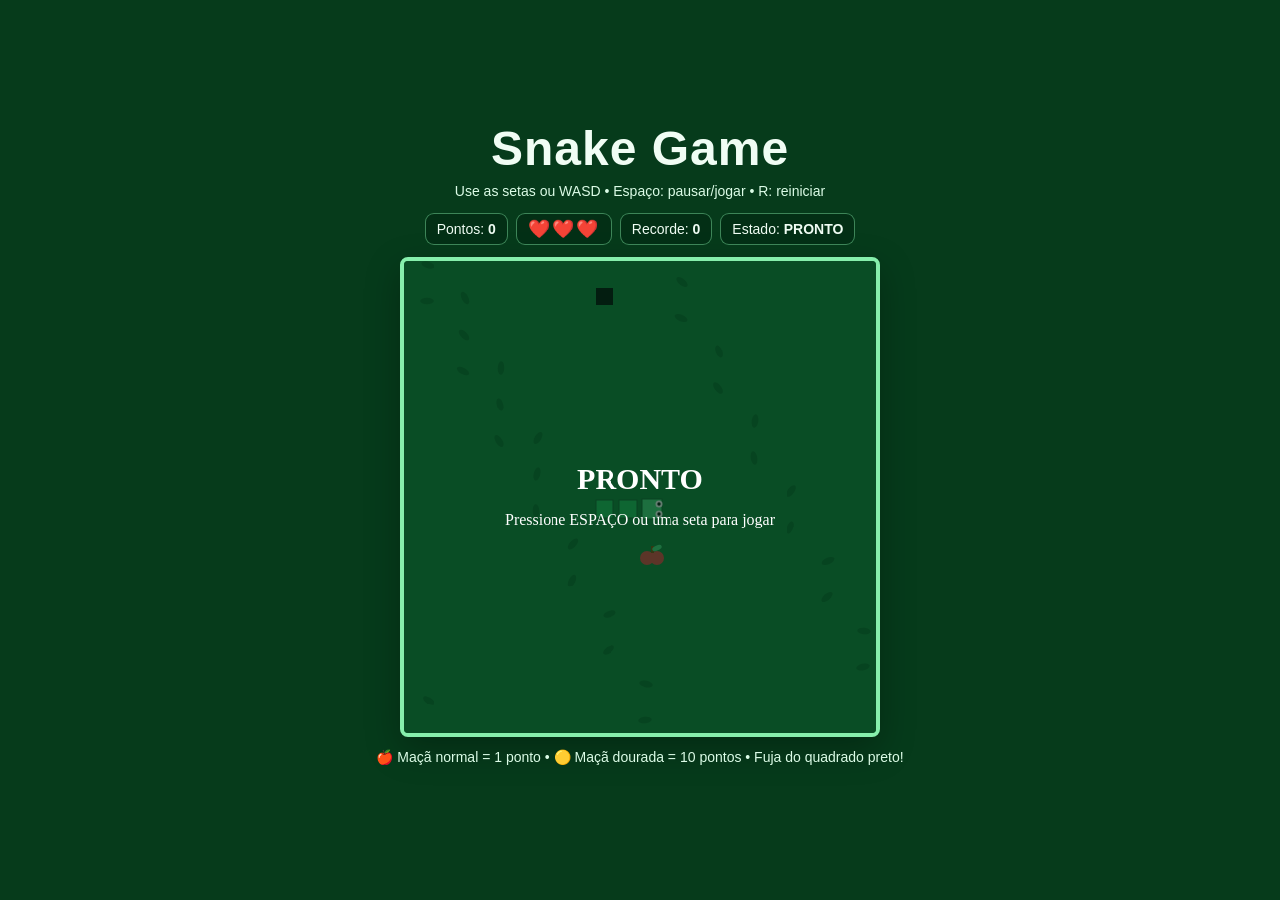
<file: index.html>
<!DOCTYPE html>
<html lang="pt-BR">
<head>
    <meta charset="UTF-8">
    <meta name="viewport" content="width=device-width, initial-scale=1.0">
    <link rel="stylesheet" href="style.css">
    <title>Snake Game</title>
</head>
<body>
    <main class="game-shell">
        <h1>Snake Game</h1>
        <p class="instructions">Use as setas ou WASD • Espaço: pausar/jogar • R: reiniciar</p>

        <div class="hud" aria-label="Informações do jogo">
            <div class="hud-item">Pontos: <strong id="score">0</strong></div>
            <div class="hud-item hearts" aria-label="Vidas">
                <span id="hearts" aria-live="polite">❤️❤️❤️</span>
            </div>
            <div class="hud-item">Recorde: <strong id="snake-best">0</strong></div>
            <div class="hud-item">Estado: <strong id="state">PRONTO</strong></div>
        </div>

        <canvas id="game" width="480" height="480" aria-label="Área do jogo da cobra"></canvas>

        <p class="hint">🍎 Maçã normal = 1 ponto • 🟡 Maçã dourada = 10 pontos • Fuja do quadrado preto!</p>
    </main>
    <script src="script.js"></script>
</body>
</html>
</file>
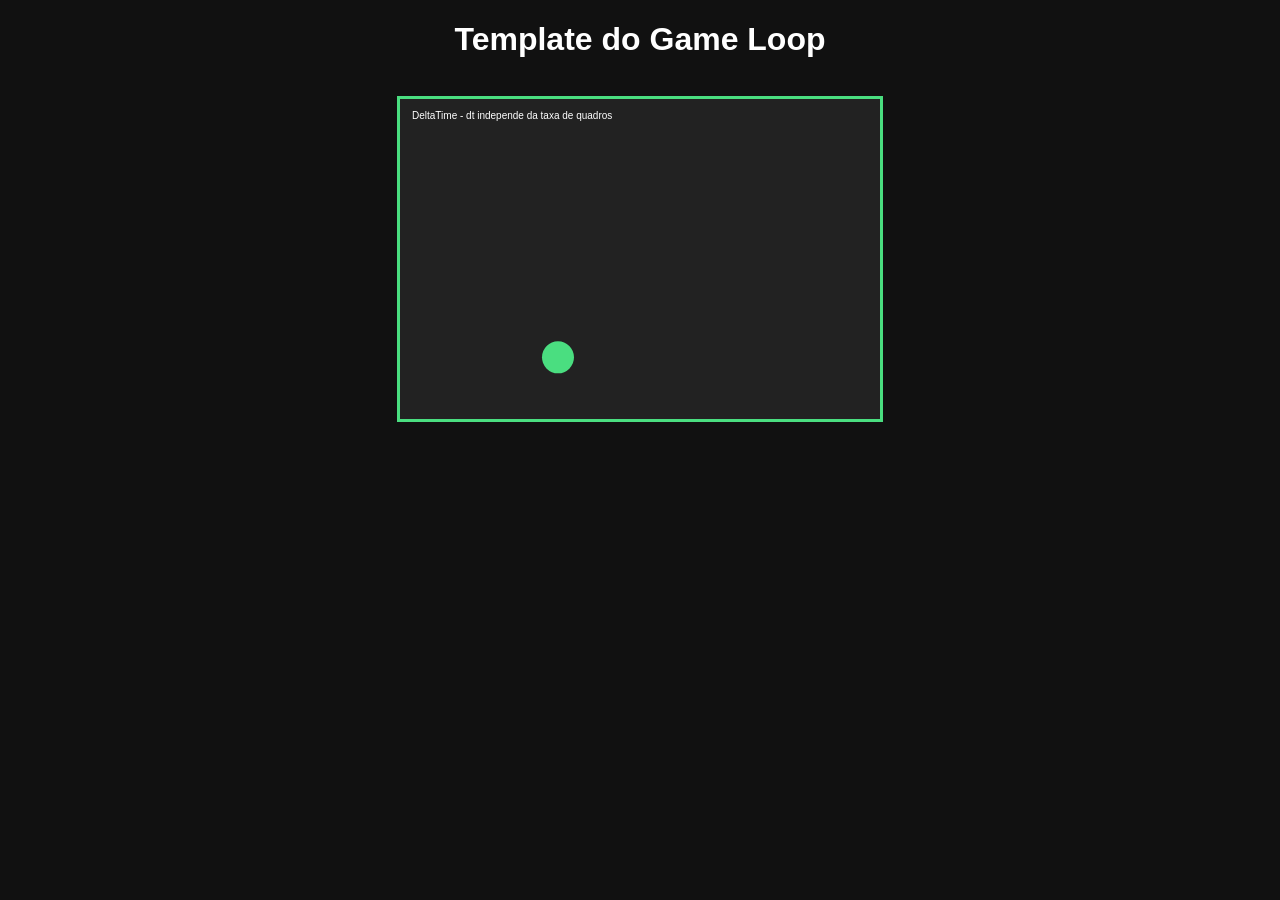
<file: projeto_bola_quicando/index.html>
<!DOCTYPE html>
<html lang="pt-BR">
<head>
    <meta charset="UTF-8">
    <meta name="viewport" content="width=device-width, initial-scale=1.0">
    <link rel="stylesheet" href="style.css">
    <title>Game Loop Template</title>
</head>
<body>

    <h1>Template do Game Loop</h1>

    <canvas id="game" width="480" height="320"></canvas>

    <script src="script.js"></script>
</body>
</html>
</file>
<file: style.css>
:root {
    --bg: #0b5d2a;
    --panel: #073d1c;
    --panel-border: #4ade80;
    --text: #f0fdf4;
}

* { box-sizing: border-box; }

body {
    margin: 0;
    min-height: 100vh;
    display: flex;
    justify-content: center;
    align-items: center;
    background: #063b1b;
    color: var(--text);
    font-family: 'Segoe UI', Tahoma, Geneva, Verdana, sans-serif;
    text-align: center;
}

.game-shell {
    width: min(94vw, 560px);
    padding: 20px 12px 28px;
}

h1 {
    margin: 0 0 6px;
    font-size: clamp(32px, 7vw, 48px);
    letter-spacing: 1px;
}

.instructions, .hint {
    margin: 7px 0;
    color: #dcfce7;
    font-size: 14px;
}

.hud {
    margin: 14px auto 10px;
    display: flex;
    flex-wrap: wrap;
    justify-content: center;
    gap: 8px;
}

.hud-item {
    padding: 7px 11px;
    border: 1px solid rgba(134, 239, 172, .45);
    border-radius: 9px;
    background: rgba(3, 46, 21, .82);
    font-size: 14px;
}

.hearts {
    font-size: 18px;
    letter-spacing: 2px;
    padding-top: 4px;
    padding-bottom: 4px;
}

canvas {
    display: block;
    width: min(94vw, 480px);
    height: min(94vw, 480px);
    margin: 12px auto 0;
    background: #16833c;
    border: 4px solid #86efac;
    border-radius: 8px;
    box-shadow: 0 12px 35px rgba(0,0,0,.28);
    image-rendering: pixelated;
}

.hint { margin-top: 12px; }
</file>
<file: projeto_bola_quicando/style.css>
body {
    margin: 0;
    background-color: #111;
    color: #fff;
    font-family: 'Segoe UI', Tahoma, Geneva, Verdana, sans-serif;
    text-align: center;
}

canvas {
    background-color: #222;
    border: 3px solid #4ade80;
    margin-top: 16px;
}
</file>
